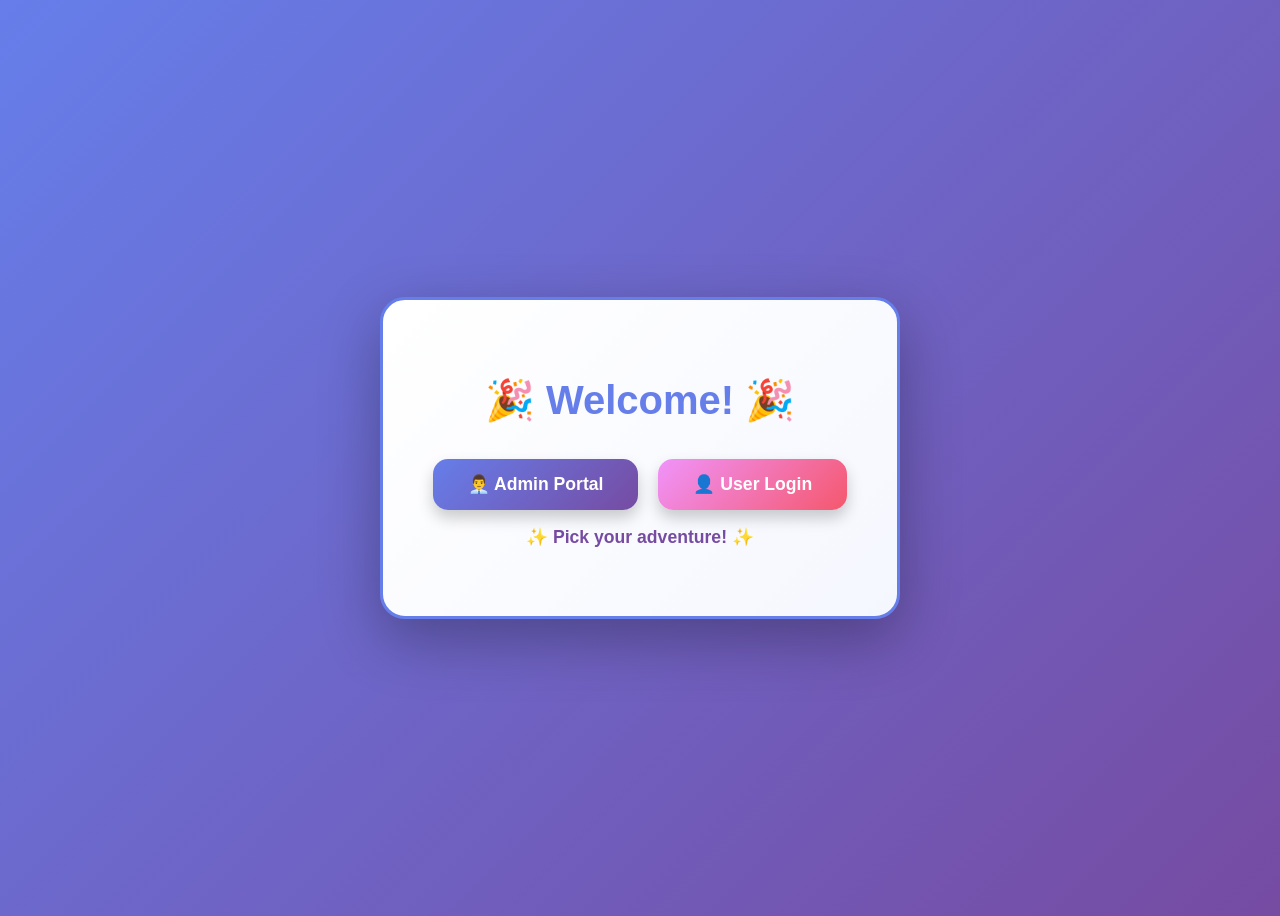
<file: index.html>
<!DOCTYPE html>
<html lang="en">
<head>
    <meta charset="UTF-8">
    <meta name="viewport" content="width=device-width, initial-scale=1.0">
    <title>dang nhap </title>
    <link rel="stylesheet" href="style_dangnoa.css">
</head>
<body>
    <div class="content">
        <h1>🎉 Welcome! 🎉</h1>

    <div class="nutnhap">
        <a href="./index_admi.html" class="btn btn-admin">👨‍💼 Admin Portal</a>
        <a href="./index_user.html" class="btn btn-user">👤 User Login</a>
    </div>
    <p>✨ Pick your adventure! ✨</p>
    </div>
</body>
</html>
</file>
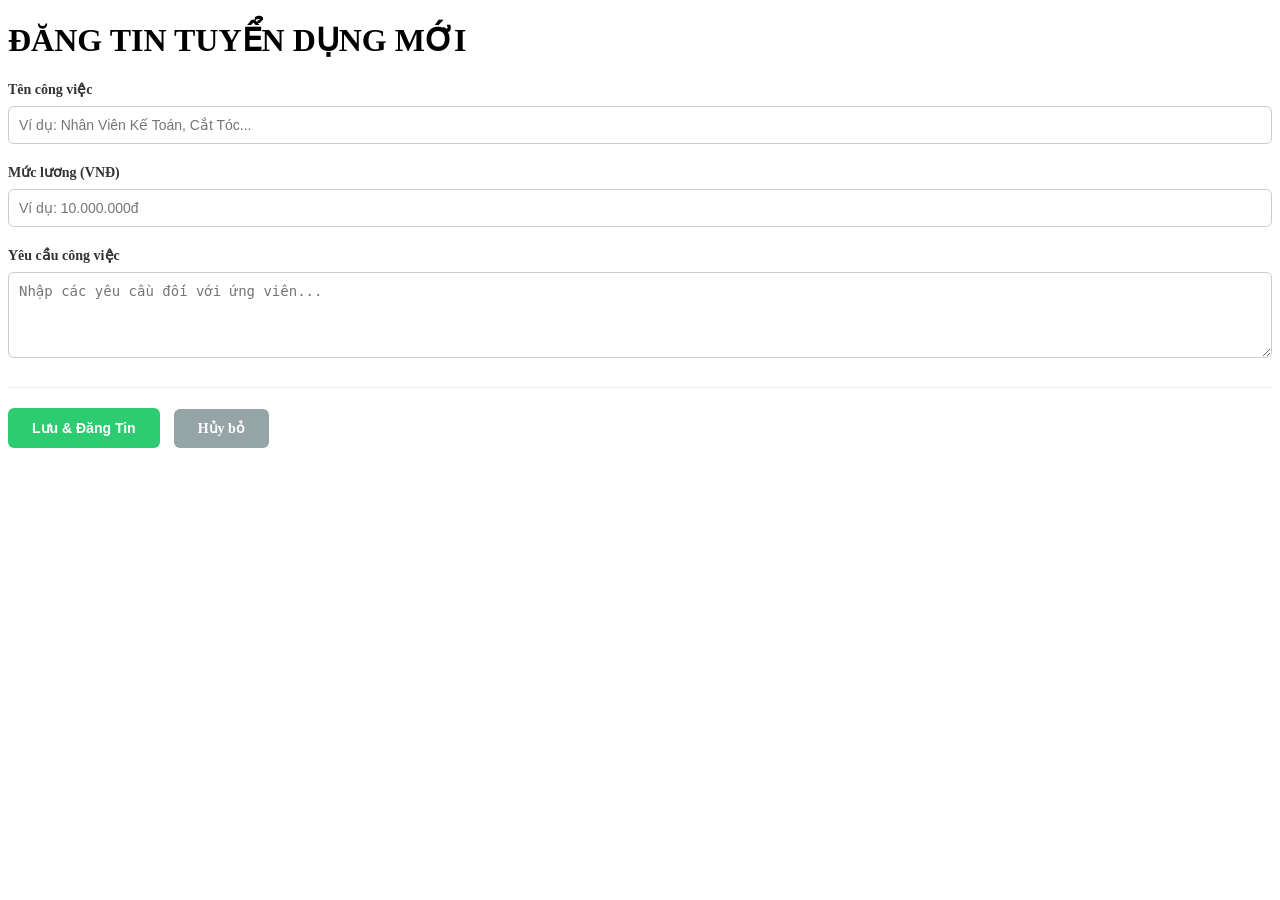
<file: dang_tin.html>
<!DOCTYPE html>
<html lang="vi">
<head>
    <meta charset="UTF-8">
    <meta name="viewport" content="width=device-width, initial-scale=1.0">
    <title>Đăng Tin Tuyển Dụng Mới</title>
<link rel="stylesheet" href="dang_tin.css">
</head>
<body class="nen_giao_dien_dark">

<div class="khung_admin">
    <h1 class="tieu_de_admin">ĐĂNG TIN TUYỂN DỤNG MỚI</h1>
    
    <form action="index_admi.html" method="GET">
        
        <div class="o_nhap_lieu_admin">
            <label class="nhan_chu_admin">Tên công việc</label>
            <input type="text" placeholder="Ví dụ: Nhân Viên Kế Toán, Cắt Tóc...">
        </div>

        <div class="o_nhap_lieu_admin">
            <label class="nhan_chu_admin">Mức lương (VNĐ)</label>
            <input type="text" placeholder="Ví dụ: 10.000.000đ">
        </div>

        <div class="o_nhap_lieu_admin">
            <label class="nhan_chu_admin">Yêu cầu công việc</label>
            <textarea rows="4" placeholder="Nhập các yêu cầu đối với ứng viên..."></textarea>
        </div>

        <div class="nhom_nut_hanh_dong">
            <button type="submit" class="nut_luu_tin">Lưu & Đăng Tin</button>
            <a href="index_admi.html" class="nut_huy_bo">Hủy bỏ</a>
        </div>

    </form>
</div>

</body>
</html>
</file>
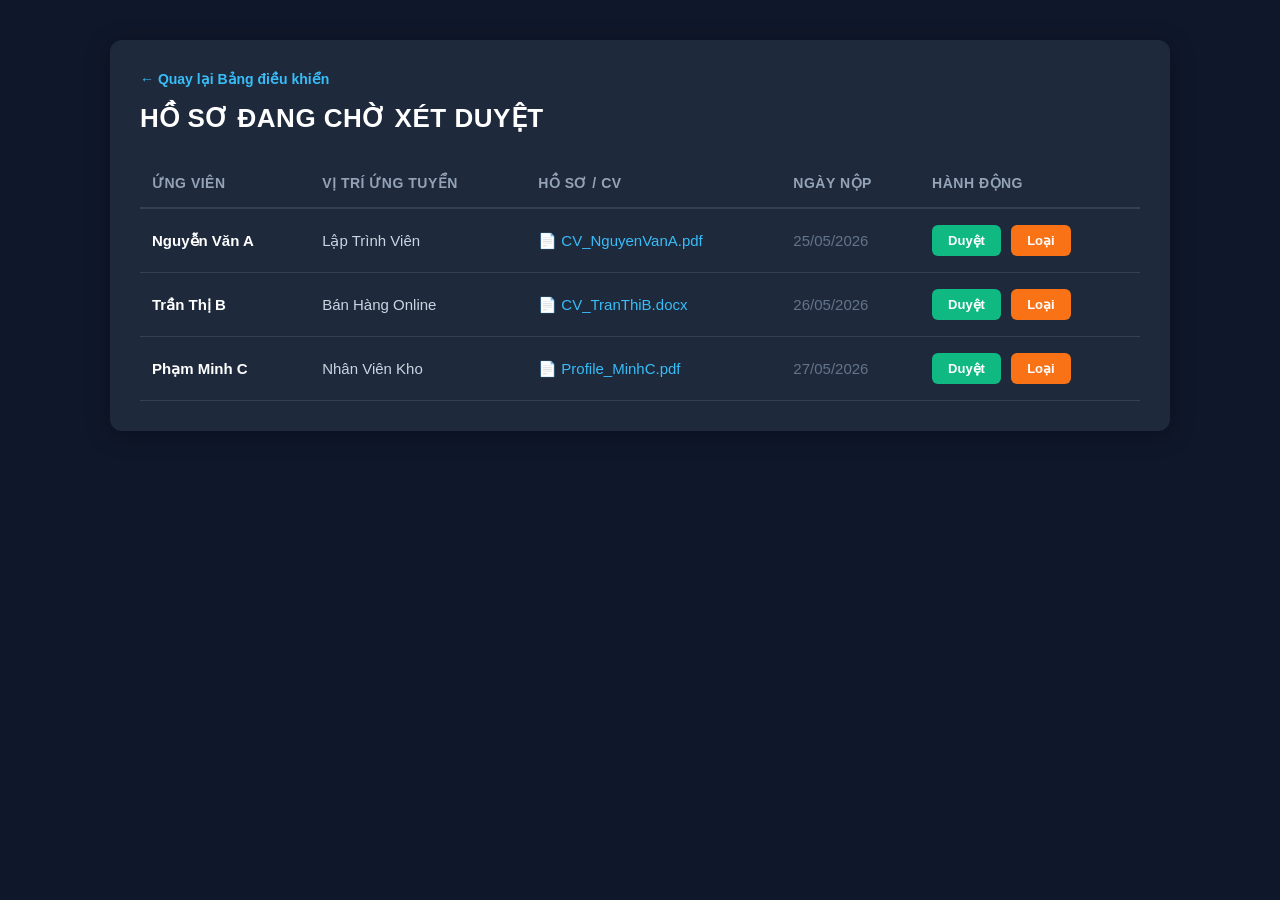
<file: danh_sach_ho_so.html>
<!DOCTYPE html>
<html lang="vi">
<head>
    <meta charset="UTF-8">
    <meta name="viewport" content="width=device-width, initial-scale=1.0">
    <title>Danh Sách Hồ Sơ Ứng Tuyển</title>
    <link rel="stylesheet" href="danhsach.css">
</head>
<body class="nen_giao_dien_toi">

<div class="khung_danh_sach">
    <a href="index_admi.html" class="nut_quay_lai">← Quay lại Bảng điều khiển</a>

    <h1 class="tieu_de_chinh">HỒ SƠ ĐANG CHỜ XÉT DUYỆT</h1>
    
    <div class="vung_chua_bang">
        <table class="bang_ho_so">
            <thead>
                <tr>
                    <th>Ứng Viên</th>
                    <th>Vị Trí Ứng Tuyển</th>
                    <th>Hồ Sơ / CV</th>
                    <th>Ngày Nộp</th>
                    <th>Hành Động</th>
                </tr>
            </thead>
            <tbody>
                <tr>
                    <td class="chu_dam">Nguyễn Văn A</td>
                    <td class="chu_sang">Lập Trình Viên</td>
                    <td><a href="#" class="tai_cv">📄 CV_NguyenVanA.pdf</a></td>
                    <td class="chu_mo">25/05/2026</td>
                    <td>
                        <button class="nut_bam_duyet">Duyệt</button>
                        <button class="nut_bam_loai">Loại</button>
                    </td>
                </tr>
                <tr>
                    <td class="chu_dam">Trần Thị B</td>
                    <td class="chu_sang">Bán Hàng Online</td>
                    <td><a href="#" class="tai_cv">📄 CV_TranThiB.docx</a></td>
                    <td class="chu_mo">26/05/2026</td>
                    <td>
                        <button class="nut_bam_duyet">Duyệt</button>
                        <button class="nut_bam_loai">Loại</button>
                    </td>
                </tr>
                <tr>
                    <td class="chu_dam">Phạm Minh C</td>
                    <td class="chu_sang">Nhân Viên Kho</td>
                    <td><a href="#" class="tai_cv">📄 Profile_MinhC.pdf</a></td>
                    <td class="chu_mo">27/05/2026</td>
                    <td>
                        <button class="nut_bam_duyet">Duyệt</button>
                        <button class="nut_bam_loai">Loại</button>
                    </td>
                </tr>
            </tbody>
        </table>
    </div>
</div>

</body>
</html>
</file>
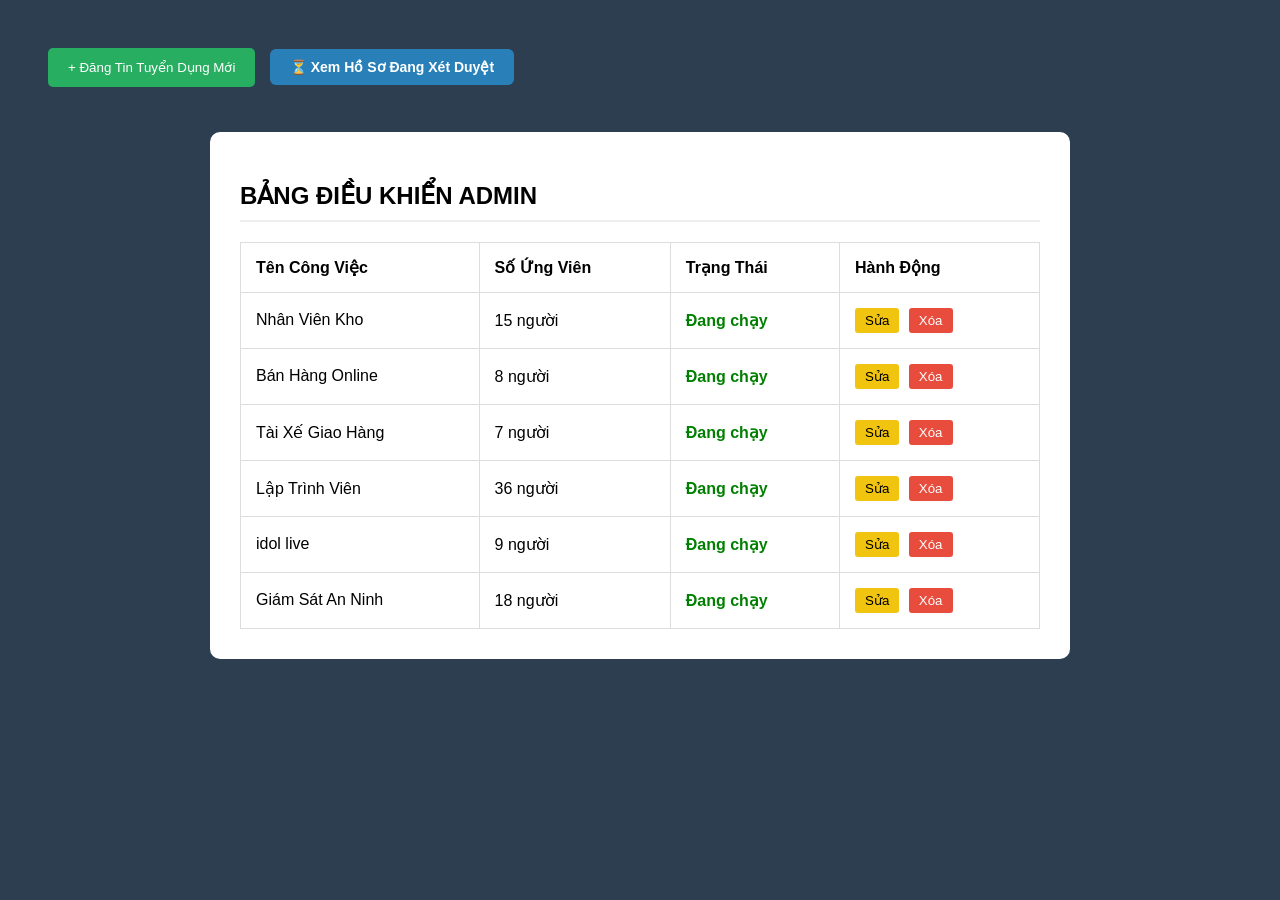
<file: index_admi.html>
<!DOCTYPE html>
<html lang="vi">
<head>
    <meta charset="UTF-8">
    <title>Quản Lý Tuyển Dụng</title>
    <link rel="stylesheet" href="admin_style.css">
</head>
<body>
<div class="nhom_nut_header_admin">
    <a href="dang_tin.html" style="text-decoration: none;">
        <button class="nut_dang_tin">+ Đăng Tin Tuyển Dụng Mới</button>
    </a>

    <a href="./danh_sach_ho_so.html" style="text-decoration: none;">
        <button class="nut_xem_ho_so">⏳ Xem Hồ Sơ Đang Xét Duyệt</button>
    </a>
</div>
    <div class="hop_quan_tri">
        <h2 class="tieu_de_admin">BẢNG ĐIỀU KHIỂN ADMIN</h2>
        <table class="bang_thong_tin">
            <thead>
                <tr>
                    <th>Tên Công Việc</th>
                    <th>Số Ứng Viên</th>
                    <th>Trạng Thái</th>
                    <th>Hành Động</th>
                </tr>
            </thead>
            <tbody>
                <tr class="dong_du_lieu">
                    <td>Nhân Viên Kho</td>
                    <td>15 người</td>
                    <td><span class="chu_xanh">Đang chạy</span></td>
                    <td>
                        <button class="nut_nho nut_sua">Sửa</button>
                        <button class="nut_nho nut_xoa">Xóa</button>
                    </td>
                </tr>
                <tr class="dong_du_lieu">
                    <td>Bán Hàng Online</td>
                    <td>8 người</td>
                    <td><span class="chu_xanh">Đang chạy</span></td>
                    <td>
                        <button class="nut_nho nut_sua">Sửa</button>
                        <button class="nut_nho nut_xoa">Xóa</button>
                    </td>
                </tr>
                 <tr class="dong_du_lieu">
                    <td>Tài Xế Giao Hàng</td>
                    <td>7 người</td>
                    <td><span class="chu_xanh">Đang chạy</span></td>
                    <td>
                        <button class="nut_nho nut_sua">Sửa</button>
                        <button class="nut_nho nut_xoa">Xóa</button>
                    </td>
                </tr>
                 <tr class="dong_du_lieu">
                    <td>Lập Trình Viên</td>
                    <td>36 người</td>
                    <td><span class="chu_xanh">Đang chạy</span></td>
                    <td>
                        <button class="nut_nho nut_sua">Sửa</button>
                        <button class="nut_nho nut_xoa">Xóa</button>
                    </td>
                </tr>
                <tr class="dong_du_lieu">
                    <td>idol live</td>
                    <td>9 người</td>
                    <td><span class="chu_xanh">Đang chạy</span></td>
                    <td>
                        <button class="nut_nho nut_sua">Sửa</button>
                        <button class="nut_nho nut_xoa">Xóa</button>
                    </td>
                </tr>
                  <tr class="dong_du_lieu">
                    <td>Giám Sát An Ninh</td>
                    <td>18 người</td>
                    <td><span class="chu_xanh">Đang chạy</span></td>
                    <td>
                        <button class="nut_nho nut_sua">Sửa</button>
                        <button class="nut_nho nut_xoa">Xóa</button>
                    </td>
                </tr>
            </tbody>
        </table>
    </div>

</body>
</html>
</file>
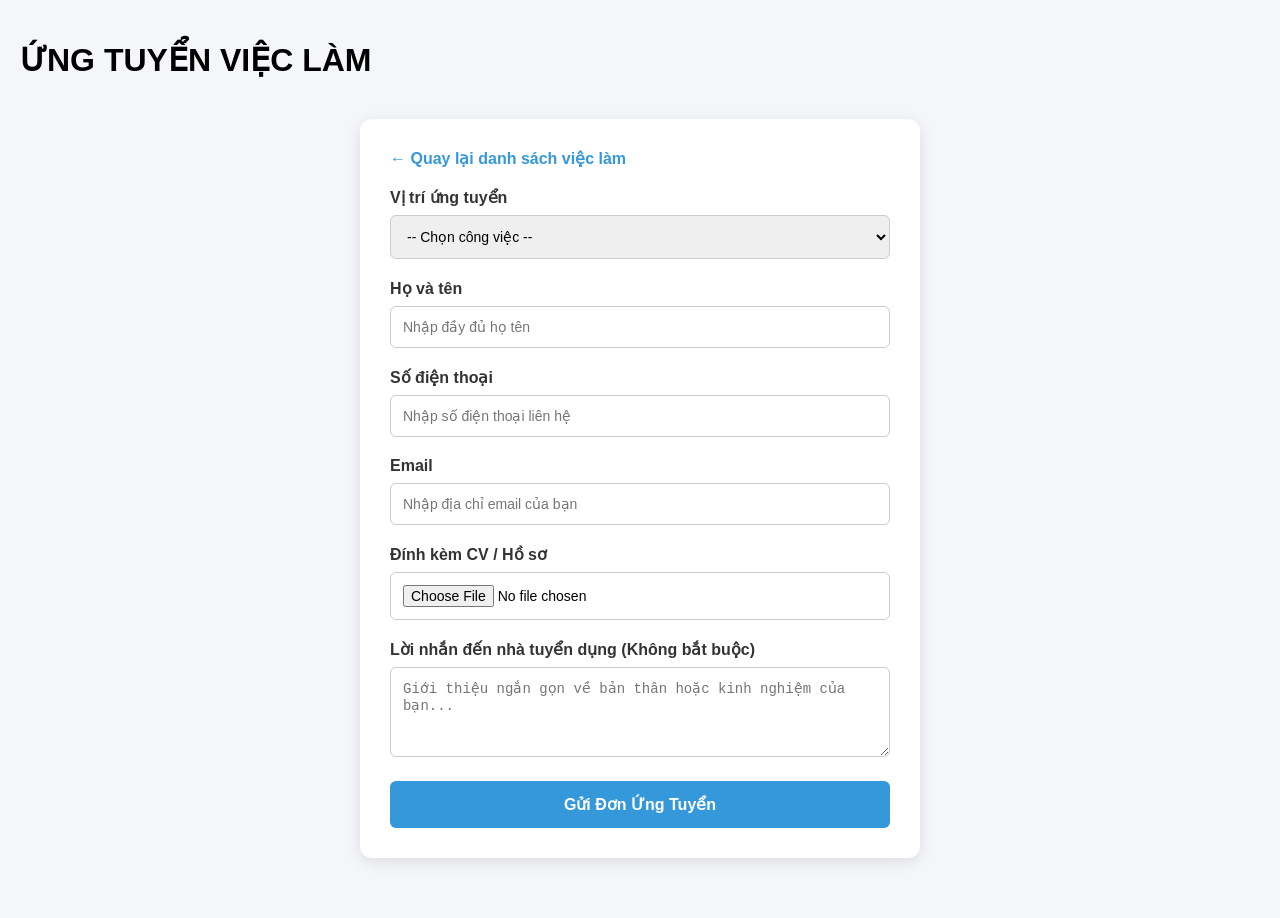
<file: nopdon.html>
<!DOCTYPE html>
<html lang="vi">
<head>
    <meta charset="UTF-8">
    <meta name="viewport" content="width=device-width, initial-scale=1.0">
    <title>Nộp Đơn Ứng Tuyển</title>
    <link rel="stylesheet" href="nopdon.css">
</head>
<body>

<div class="tieu_de_trang">
    <header>
        <h1>ỨNG TUYỂN VIỆC LÀM</h1>
    </header>
</div>

<div class="khung_form">
    <a href="index_user.html" class="nut_quay_lai">← Quay lại danh sách việc làm</a>
    
    <form action="xetduyethoso.html" method="GET">
        <div class="nhom_form">
            <label for="cong_viec">Vị trí ứng tuyển</label>
            <select id="cong_viec" name="cong_viec" required>
                <option value="">-- Chọn công việc --</option>
                <option value="kho">Nhân Viên Kho (9.000.000đ)</option>
                <option value="sales">Bán Hàng Online (12.000.000đ)</option>
                <option value="tai_xe">Tài Xế Giao Hàng (10.000.000đ)</option>
                <option value="dev">Lập Trình Viên (15.000.000đ)</option>
                <option value="idol">Idol Live (10.000.000đ)</option>
                <option value="bao_ve">Giám Sát An Ninh (11.000.000đ)</option>
            </select>
        </div>

        <div class="nhom_form">
            <label for="ho_ten">Họ và tên</label>
            <input type="text" id="ho_ten" name="ho_ten" placeholder="Nhập đầy đủ họ tên" required>
        </div>

        <div class="nhom_form">
            <label for="so_dien_thoai">Số điện thoại</label>
            <input type="tel" id="so_dien_thoai" name="so_dien_thoai" placeholder="Nhập số điện thoại liên hệ" required>
        </div>

        <div class="nhom_form">
            <label for="email">Email</label>
            <input type="email" id="email" name="email" placeholder="Nhập địa chỉ email của bạn" required>
        </div>

        <div class="nhom_form">
            <label for="cv">Đính kèm CV / Hồ sơ</label>
            <input type="file" id="cv" name="cv" accept=".pdf,.doc,.docx" required>
        </div>

        <div class="nhom_form">
            <label for="tin_nhan">Lời nhắn đến nhà tuyển dụng (Không bắt buộc)</label>
            <textarea id="tin_nhan" name="tin_nhan" rows="4" placeholder="Giới thiệu ngắn gọn về bản thân hoặc kinh nghiệm của bạn..."></textarea>
        </div>

        <button type="submit" class="nut_gui_don">Gửi Đơn Ứng Tuyển</button>
    </form>
</div>

</body>
</html>
</file>
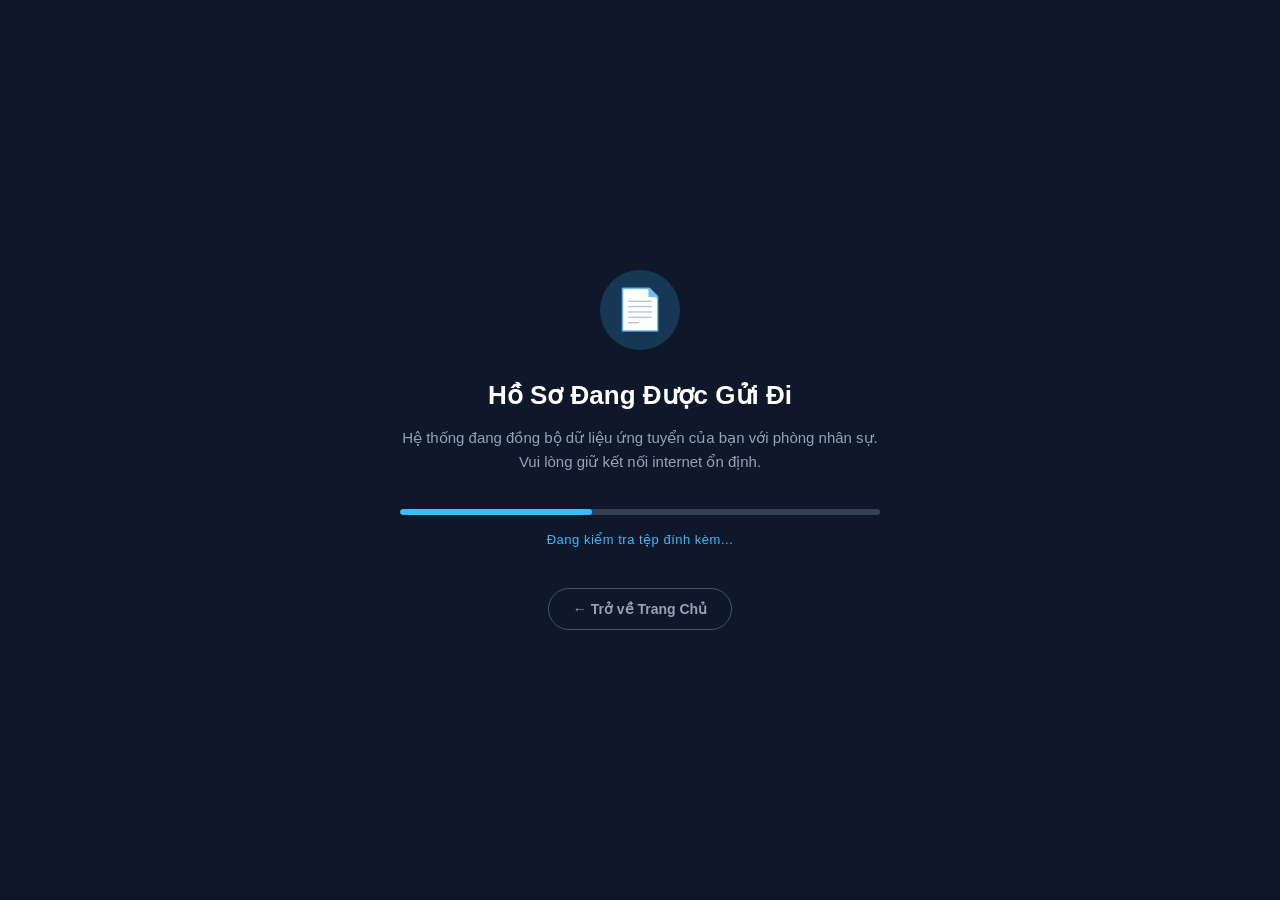
<file: xetduyethoso.html>
<!DOCTYPE html>
<html lang="vi">
<head>
    <meta charset="UTF-8">
    <meta name="viewport" content="width=device-width, initial-scale=1.0">
    <title>Hệ Thống Đang Xử Lý</title>
    <link rel="stylesheet" href="xeduyethoso.css">
</head>
<body class="nen_giao_dien_moi">

<div class="bo_cuc_toi_gian">
    <div class="khong_gian_icon">
        <div class="vong_tron_song"></div>
        <span class="icon_giay_to">📄</span>
    </div>

    <h1 class="chu_tieu_de_moi">Hồ Sơ Đang Được Gửi Đi</h1>
    
    <p class="chu_mo_ta_moi">
        Hệ thống đang đồng bộ dữ liệu ứng tuyển của bạn với phòng nhân sự. 
        Vui lòng giữ kết nối internet ổn định.
    </p>

    <div class="thanh_tai_nen">
        <div class="vach_tien_trinh_chay"></div>
    </div>

    <div class="nhom_nhãn_trang_thai">
        <span class="chu_chay_loading">Đang kiểm tra tệp đính kèm...</span>
    </div>

    <a href="index_user.html" class="nut_vien_manh">
        ← Trở về Trang Chủ
    </a>
</div>

</body>
</html>
</file>
<file: style_dangnoa.css>
body {
    background: linear-gradient(135deg, #667eea 0%, #764ba2 100%);
    min-height: 100vh;
    display: flex;
    justify-content: center;
    align-items: center;
    font-family: 'Arial', sans-serif;
}

.content {
    text-align: center;
    max-width: 450px; 
    padding: 50px;
    background: linear-gradient(135deg, #ffffff 0%, #f5f7ff 100%);
    border-radius: 25px;
    box-shadow: 0 20px 60px rgba(0, 0, 0, 0.3);
    color: #333;
    transition: all 0.4s ease;
    border: 3px solid #667eea;
    animation: bounce 3s infinite;
}

.content h1 {
    font-size: 2.5em;
    color: #667eea;
    margin-bottom: 10px;
    animation: bounce 2s infinite;
}

.content p {
    font-size: 1.1em;
    color: #764ba2;
    font-weight: bold;
}

.content:hover {
    transform: scale(1.08) rotateZ(1deg);
    border-color: #764ba2;
    background: linear-gradient(135deg, #f5f7ff 0%, #ffffff 100%);
    box-shadow: 0 30px 80px rgba(102, 126, 234, 0.4);
    color: #764ba2;
}

.nutnhap {
    display: flex;
    justify-content: center;
    gap: 20px;
    margin-top: 35px;
    flex-wrap: wrap;
}

.nutnhap a.btn {
    display: inline-block;
    padding: 15px 35px;
    color: white;
    text-decoration: none;
    border-radius: 15px;
    cursor: pointer;
    font-weight: bold;
    font-size: 1.1em;
    transition: all 0.4s cubic-bezier(0.68, -0.55, 0.265, 1.55);
    border: none;
    box-shadow: 0 8px 15px rgba(0, 0, 0, 0.2);
    position: relative;
    overflow: hidden;
}

.nutnhap a.btn-admin {
    background: linear-gradient(135deg, #667eea 0%, #764ba2 100%);
}

.nutnhap a.btn-user {
    background: linear-gradient(135deg, #f093fb 0%, #f5576c 100%);
}

.nutnhap a.btn:before {
    content: '';
    position: absolute;
    top: 0;
    left: -100%;
    width: 100%;
    height: 100%;
    background: rgba(255, 255, 255, 0.3);
    transition: left 0.5s ease;
    z-index: -1;
}

.nutnhap a.btn:hover {
    transform: translateY(-5px) scale(1.12) rotateZ(-1deg);
    box-shadow: 0 15px 35px rgba(0, 0, 0, 0.3);
}

.nutnhap a.btn:hover:before {
    left: 100%;
}

.nutnhap a.btn:active {
    transform: translateY(-2px) scale(1.05);
}
</file>
<file: dang_tin.css>
.o_nhap_lieu_admin {
    margin-bottom: 20px;
}


.nhan_chu_admin {
    display: block;
    font-weight: bold;
    margin-bottom: 8px;
    color: #333333;
    font-size: 14px;
}


.o_nhap_lieu_admin input {
    width: 100%;
    padding: 10px;
    border: 1px solid #ccc;
    border-radius: 6px;
    box-sizing: border-box;
    font-size: 14px;
}


.o_nhap_lieu_admin textarea {
    width: 100%;
    padding: 10px;
    border: 1px solid #ccc;
    border-radius: 6px;
    box-sizing: border-box;
    font-size: 14px;
}


.nhom_nut_hanh_dong {
    margin-top: 25px;
    border-top: 1px solid #eee;
    padding-top: 20px;
}


.nut_luu_tin {
    background-color: #2ecc71;
    color: white;
    border: none;
    padding: 12px 24px;
    border-radius: 6px;
    font-weight: bold;
    font-size: 14px;
    cursor: pointer;
    margin-right: 10px;
}


.nut_huy_bo {
    display: inline-block;
    background-color: #95a5a6;
    color: white;
    text-decoration: none;
    padding: 11px 24px;
    border-radius: 6px;
    font-weight: bold;
    font-size: 14px;
}
</file>
<file: danhsach.css>
body.nen_giao_dien_toi {
    background-color: #0f172a; 
    margin: 0;
    padding: 40px 20px;
    font-family: Arial, sans-serif;
}

.khung_danh_sach {
    max-width: 1000px;
    margin: 0 auto;
    background-color: #1e293b; 
    padding: 30px;
    border-radius: 12px;
    box-shadow: 0 4px 25px rgba(0, 0, 0, 0.3);
}


.nut_quay_lai {
    color: #38bdf8; 
    text-decoration: none;
    font-weight: bold;
    font-size: 14px;
    display: inline-block;
    transition: color 0.2s;
}

.nut_quay_lai:hover {
    color: #7dd3fc;
}


.tieu_de_chinh {
    font-size: 26px;
    color: #ffffff;
    margin-top: 15px;
    margin-bottom: 25px;
    letter-spacing: 0.5px;
}


.vung_chua_bang {
    width: 100%;
    overflow-x: auto; 
}


.bang_ho_so {
    width: 100%;
    border-collapse: collapse; 
    text-align: left;
}

/* Thanh tiêu đề (Thẻ th) */
.bang_ho_so th {
    padding: 16px 12px;
    border-bottom: 2px solid #334155;
    color: #94a3b8; 
    font-size: 14px;
    text-transform: uppercase; 
    letter-spacing: 0.5px;
}

/* Các ô nội dung (Thẻ td) */
.bang_ho_so td {
    padding: 16px 12px;
    border-bottom: 1px solid #334155;
    font-size: 15px;
    vertical-align: middle; 
}


.chu_dam {
    color: #ffffff;
    font-weight: bold;
}

.chu_sang {
    color: #cbd5e1;
}

.chu_mo {
    color: #64748b;
}

.tai_cv {
    color: #38bdf8;
    text-decoration: none;
    font-weight: 500;
}

.tai_cv:hover {
    text-decoration: underline; 
}


.nut_bam_duyet {
    background-color: #10b981;
    color: white;
    border: none;
    padding: 8px 16px;
    border-radius: 6px;
    font-weight: bold;
    font-size: 13px;
    cursor: pointer;
    margin-right: 6px;
    transition: background-color 0.2s;
}

.nut_bam_duyet:hover {
    background-color: #059669;
}


.nut_bam_loai {
    background-color: #f97316;
    color: white;
    border: none;
    padding: 8px 16px;
    border-radius: 6px;
    font-weight: bold;
    font-size: 13px;
    cursor: pointer;
    transition: background-color 0.2s;
}

.nut_bam_loai:hover {
    background-color: #ea580c;
}
</file>
<file: admin_style.css>
body {
    background-color: #2c3e50; 
    font-family: Arial, sans-serif;
    padding: 40px;
}

.hop_quan_tri {
    background: white;
    max-width: 800px;
    margin: 0 auto;
    padding: 30px;
    border-radius: 10px;
}

.tieu_de_admin {
    border-bottom: 2px solid #eee;
    padding-bottom: 10px;
}

.nut_dang_tin {
    background-color: #27ae60;
    color: white;
    border: none;
    padding: 12px 20px;
    border-radius: 5px;
    cursor: pointer;
    margin-bottom: 20px;
    transition: 0.2s;
}


.nut_dang_tin_moi:hover {
    transform: scale(1.1);
}

.bang_thong_tin {
    width: 100%;
    border-collapse: collapse;
}

.bang_thong_tin th, .bang_thong_tin td {
    border: 1px solid #ddd;
    padding: 15px;
    text-align: left;
}

.dong_du_lieu:hover {
    background-color: #f1f1f1; 
}

.chu_xanh { color: green; font-weight: bold; }

.nut_nho {
    padding: 5px 10px;
    border: none;
    border-radius: 3px;
    cursor: pointer;
    margin-right: 5px;
}

.nut_sua { background-color: #f1c40f; }
.nut_xoa { background-color: #e74c3c; color: white; }

.nut_nho:hover {
    transform: scale(1.1);
}


.nhom_nut_header_admin {
    margin-bottom: 25px;
}


.nut_xem_ho_so {
    background-color: #2980b9; 
    color: white;
    border: none;
    padding: 10px 20px;
    border-radius: 6px;
    font-size: 14px;
    font-weight: bold;
    cursor: pointer;
    margin-left: 10px; 
}
</file>
<file: nopdon.css>
body {
    font-family: Arial, sans-serif;
    background-color: #f4f6f9;
    margin: 0;
    padding: 20px;
}


.khung_form {
    max-width: 500px;
    margin: 40px auto;
    padding: 30px;
    background: #ffffff;
    border-radius: 12px;
    box-shadow: 0 4px 15px rgba(0,0,0,0.1);
}

.nhom_form {
    margin-bottom: 20px;
}

.nhom_form label {
    display: block;
    margin-bottom: 8px;
    font-weight: bold;
    color: #333;
}



.nhom_form input {
    width: 100%;
    padding: 12px;
    border: 1px solid #ccc;
    border-radius: 6px;
    box-sizing: border-box;
    font-size: 14px;
}


.nhom_form select {
    width: 100%;
    padding: 12px;
    border: 1px solid #ccc;
    border-radius: 6px;
    box-sizing: border-box;
    font-size: 14px;
}


.nhom_form textarea {
    width: 100%;
    padding: 12px;
    border: 1px solid #ccc;
    border-radius: 6px;
    box-sizing: border-box;
    font-size: 14px;
}

.nut_quay_lai {
    display: inline-block;
    margin-bottom: 20px;
    color: #3498db;
    text-decoration: none;
    font-weight: bold;
}

.nut_gui_don {
    width: 100%;
    padding: 14px;
    background-color: #3498db;
    color: white;
    border: none;
    border-radius: 6px;
    font-size: 16px;
    font-weight: bold;
    cursor: pointer;
    transition: background 0.3s;
}

.nut_gui_don:hover {
    background-color: #2980b9;
}
</file>
<file: xeduyethoso.css>
body.nen_giao_dien_moi {
    background-color: #0f172a;
    margin: 0;
    padding: 0;
    display: flex;
    justify-content: center;
    align-items: center;
    height: 100vh;
}

.bo_cuc_toi_gian {
    max-width: 480px;
    width: 90%;
    text-align: center;
}

.bo_cuc_toi_gian {
    max-width: 480px;
    width: 90%;
    text-align: center;
}

.khong_gian_icon {
    position: relative;
    width: 80px;
    height: 80px;
    margin: 0 auto 30px auto;
}

.icon_giay_to {
    font-size: 40px;
    line-height: 80px;
    position: relative;
    z-index: 2;
}

.vong_tron_song {
    position: absolute;
    top: 0;
    left: 0;
    width: 80px;
    height: 80px;
    background-color: rgba(56, 189, 248, 0.2);
    border-radius: 50%;
    z-index: 1;
    animation: nhip_dieu_song 2s infinite ease-in-out;
}

@keyframes nhip_dieu_song {
    0% { transform: scale(0.8); opacity: 0.5; }
    50% { transform: scale(1.2); opacity: 1; }
    100% { transform: scale(0.8); opacity: 0.5; }
}

.chu_tieu_de_moi {
    color: #ffffff;
    font-size: 26px;
    font-weight: 600;
    margin-bottom: 12px;
    font-family: Arial, sans-serif;
}

.chu_mo_ta_moi {
    color: #94a3b8;
    font-size: 15px;
    line-height: 1.6;
    margin-bottom: 35px;
    font-family: Arial, sans-serif;
}

.thanh_tai_nen {
    width: 100%;
    height: 6px;
    background-color: #334155;
    border-radius: 10px;
    overflow: hidden;
    margin-bottom: 15px;
}

.vach_tien_trinh_chay {
    height: 100%;
    width: 40%;
    background-color: #38bdf8;
    border-radius: 10px;
    animation: chay_tien_trinh 2s infinite ease-in-out;
}

@keyframes chay_tien_trinh {
    0% { transform: translateX(-100%); }
    100% { transform: translateX(250%); }
}

.chu_chay_loading {
    color: #38bdf8;
    font-size: 13px;
    font-family: Arial, sans-serif;
    letter-spacing: 0.5px;
}

.nut_vien_manh {
    display: inline-block;
    margin-top: 40px;
    padding: 12px 24px;
    border: 1px solid #475569;
    color: #94a3b8;
    text-decoration: none;
    border-radius: 30px;
    font-size: 14px;
    font-weight: bold;
    font-family: Arial, sans-serif;
    transition: all 0.3s;
}

.nut_vien_manh:hover {
    border-color: #38bdf8;
    color: #38bdf8;
    background-color: rgba(56, 189, 248, 0.05);
}

.vong_tron_song {
    position: absolute;
    top: 0;
    left: 0;
    width: 80px;
    height: 80px;
    background-color: rgba(56, 189, 248, 0.2);
    border-radius: 50%;
    z-index: 1;
    animation: nhip_dieu_song 2s infinite ease-in-out;
}

@keyframes nhip_dieu_song {
    0% { transform: scale(0.8); opacity: 0.5; }
    50% { transform: scale(1.2); opacity: 1; }
    100% { transform: scale(0.8); opacity: 0.5; }   
}


.chu_tieu_de_moi {
    color: #ffffff;
    font-size: 26px;
    font-weight: 600;
    margin-bottom: 12px;
    font-family: Arial, sans-serif;
}


.chu_mo_ta_moi {
    color: #94a3b8;
    font-size: 15px;
    line-height: 1.6;
    margin-bottom: 35px;
    font-family: Arial, sans-serif;
}


.thanh_tai_nen {
    width: 100%;
    height: 6px;
    background-color: #334155;
    border-radius: 10px;
    overflow: hidden;
    margin-bottom: 15px;
}


.vach_tien_trinh_chay {
    height: 100%;
    width: 40%;
    background-color: #38bdf8; 
    border-radius: 10px;
    animation: chay_tien_trinh 2s infinite ease-in-out;
}

@keyframes chay_tien_trinh {
    0% { transform: translateX(-100%); }
    100% { transform: translateX(250%); }
}


.chu_chay_loading {
    color: #38bdf8;
    font-size: 13px;
    font-family: Arial, sans-serif;
    letter-spacing: 0.5px;
}


.nut_vien_manh {
    display: inline-block;
    margin-top: 40px;
    padding: 12px 24px;
    border: 1px solid #475569;
    color: #94a3b8;
    text-decoration: none;
    border-radius: 30px; 
    font-size: 14px;
    font-weight: bold;
    font-family: Arial, sans-serif;
    transition: all 0.3s;
}

.nut_vien_manh:hover {
    border-color: #38bdf8;
    color: #38bdf8;
    background-color: rgba(56, 189, 248, 0.05);
}
</file>
